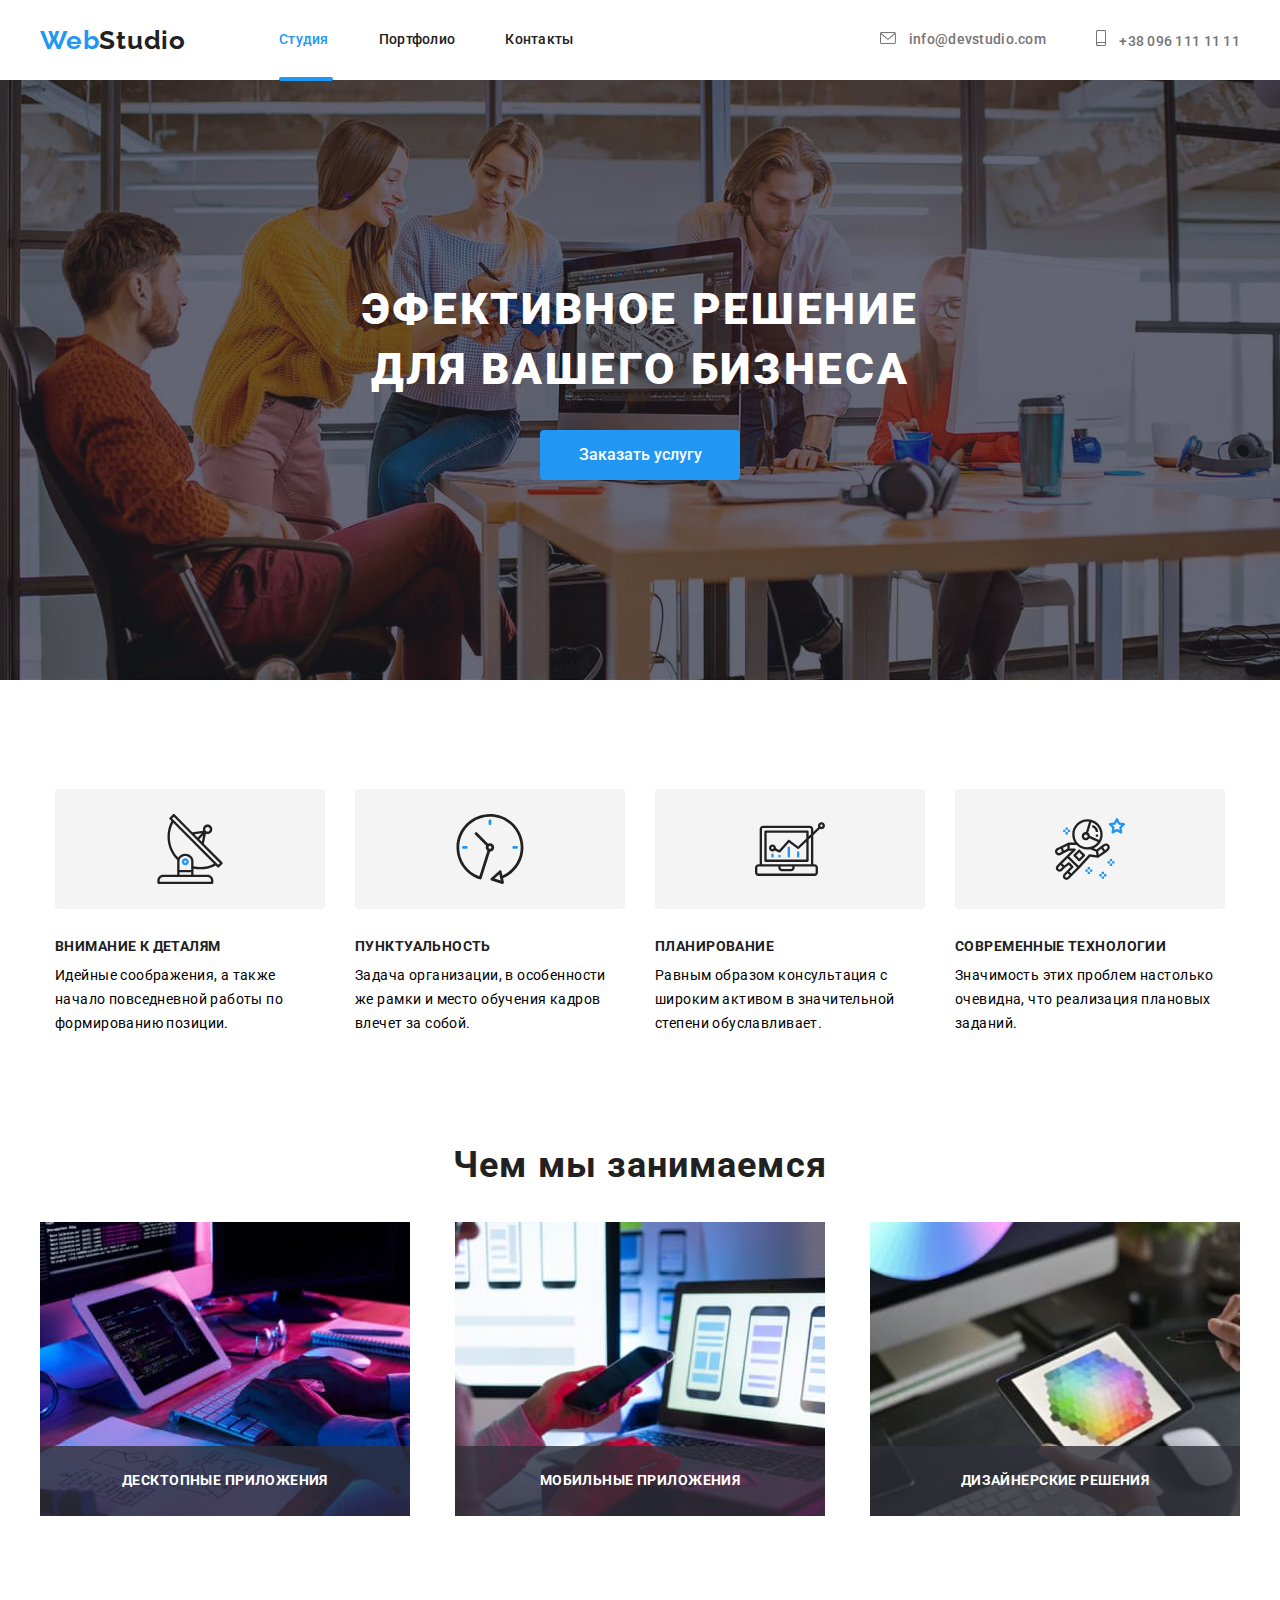
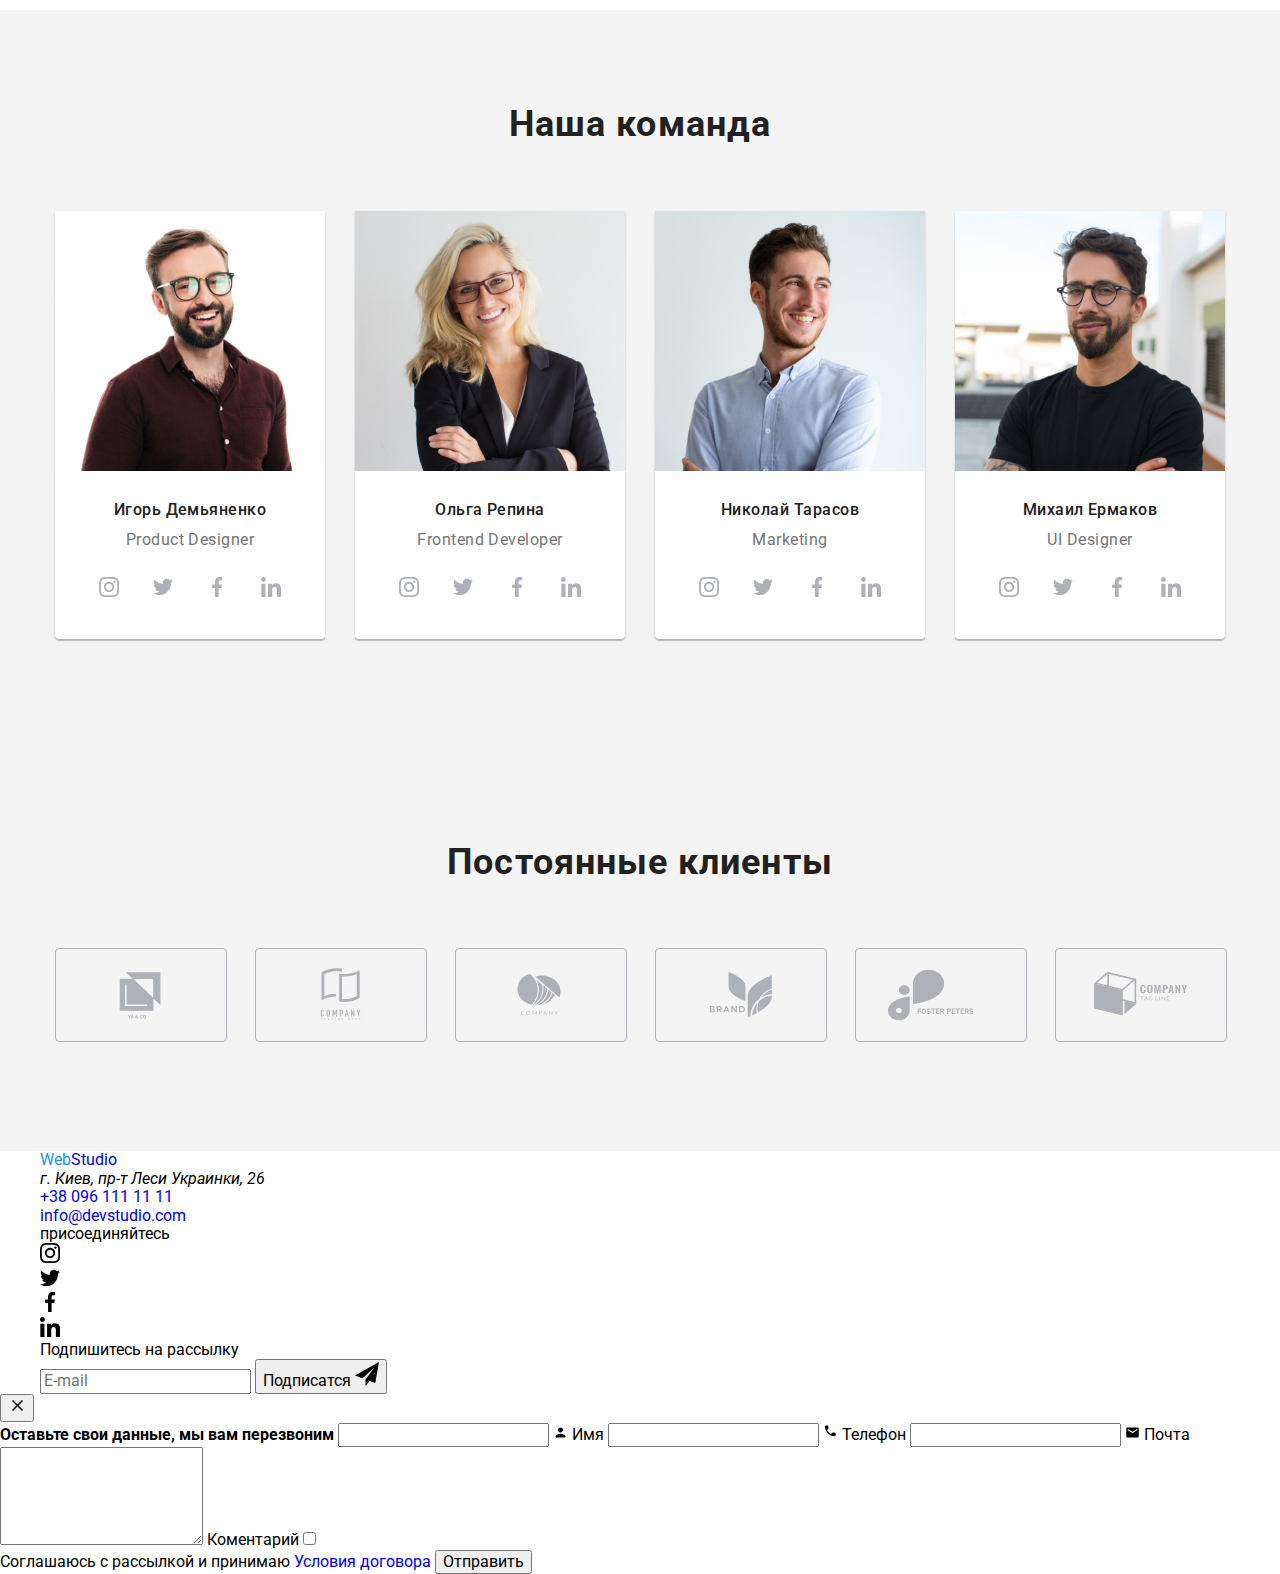
<file: index.html>
<!DOCTYPE html>
<html lang="ru">
<head>
    <meta charset="UTF-8">
    <meta http-equiv="X-UA-Compatible" content="IE=edge">
    <meta name="viewport" content="width=device-width, initial-scale=1.0">
    <link rel="preconnect" href="https://fonts.googleapis.com">
    <link rel="preconnect" href="https://fonts.gstatic.com" crossorigin>
    <link href="https://fonts.googleapis.com/css2?family=Raleway:wght@700&family=Roboto:wght@400;500;700;900&display=swap" rel="stylesheet">
    <link rel="stylesheet" href="./css/main.min.css">
    <title>WebStudio-Студия</title>
</head>
<body class="body">
    <!--шапка-->
    <header class="header">
        <div class="conteiner conteiner--flex">
            <nav class="nav">
                <a class="logo-one" href="./index.html"><span class="logo">Web</span>Studio</a>
        
                <ul class="nav__list">
                    <li class="nav__item">
                        <a class="nav__link nav__link--open" href="./index.html">Студия
                    </a>
                    </li>
                    <li class="nav__item">
                        <a class="nav__link" href="./portfolio.html">Портфолио
                        </a>
                    </li>
                    <li class="nav__item">
                        <a class="nav__link" href="#">Контакты
                        </a>
                    </li>
                </ul>        
            </nav>
                <ul class="contact__list">
                    <li class="contact__item">
                        <a class="contact__link" href="mailto:info@devstudio.com">
                            <svg class="contact__icon"    width="16" height="12" >
                                <use href="./img/symbol-defs.svg#icon-envelope"></use>
                            </svg>
                            info@devstudio.com
                        </a>
                    </li class="contact__item">
                    <li>
                        <a class="contact__link" href="tel:+380961111111">
                            <svg class="contact__icon" width="10" height="16">
                                <use href="./img/symbol-defs.svg#icon-smartphone"></use>
                            </svg>
                            +38 096 111 11 11
                        </a>
                    </li>
                </ul> 
        </div>
    </header>
    <main>
        <!--оглавление-->
        <section class="hero">
            <div class="conteiner">
                <h1 class="hero__text">
                    Эфективное решение <br> для вашего бизнеса
                </h1>
                <button class="hero__button" data-modal-open type="button">Заказать услугу</button>
            </div>
        </section>
        <!--список-->
        
            <section class="section">
                <div class="conteiner conteiner--flex-center">
                    <ul class="features">
                        <li class="features__item">
                            <div class="features__block">
                                <svg class="features__icon" width="70" height="70">
                                    <use href="./img/symbol-defs.svg#icon-antenna"></use>
                                </svg>
                            </div>
                            <h3 class="features__title">Внимание к деталям</h3>
                            <p class="features__text">Идейные соображения, а также начало повседневной работы по формированию позиции.</p>
                        </li>
                        <li class="features__item">
                            <div class="features__block">
                                <svg class="features__icon" width="70" height="70">
                                    <use href="./img/symbol-defs.svg#icon-clock"></use>
                                </svg>
                            </div>
                            <h3 class="features__title">Пунктуальность</h3>
                            <p class="features__text">Задача организации, в особенности же рамки и место обучения кадров влечет за собой.</p>
                        </li>
                        <li class="features__item">
                            <div class="features__block">
                                <svg class="features__icon" width="70" height="70">
                                    <use href="./img/symbol-defs.svg#icon-diagram"></use>
                                </svg>
                            </div>
                            <h3 class="features__title">Планирование</h3>
                            <p class="features__text">Равным образом консультация с широким активом в значительной степени обуславливает.</p>
                        </li>
                        <li class="features__item">
                            <div class="features__block">
                                <svg class="features__icon" width="70" height="70">
                                    <use href="./img/symbol-defs.svg#icon-astronaut"></use>
                                </svg>
                            </div>
                            <h3 class="features__title">Современные технологии</h3>
                            <p class="features__text">Значимость этих проблем настолько очевидна, что реализация плановых заданий.</p>
                        </li>
                    </ul>
                </div>
            </section>
        <section class="section section__no-pading-top">
            <div class="conteiner">
                <h2 class="section__tutle">Чем мы занимаемся</h2>
                <ul class="image__list">
                    <li class="image__item">
                        <div class="image__box">
                            <img src="./img/работа-с-компьютером.jpg" alt="Десктопные приложения" width="370">
                            <p class="image__text">Десктопные приложения</p>
                        </div>
                    </li>
                    <li class="image__item">
                        <div class="image__box">
                            <img src="./img/синхрнизация.jpg" alt="Мобильные приложения" width="370">
                            <p class="image__text">Мобильные приложения</p>
                    </div>
                    </li>
                    <li class="image__item">
                        <div class="image__box">
                            <img src="./img/графика.jpg" alt="Дизайнерские решения" width="370">
                            <p class="image__text">Дизайнерские решения</p>
                        </div>
                    </li>
                </ul>  
            </div> 
        </section>      
        <!--команда-->
        
         <section class="section members__section">
                <div class="conteiner members">
                    <h2 class="members__title">Наша команда</h2>
                    <ul class="members__list">
                        
                        <li class="members__item">
                            
                            <img class="members__image" src="./img/Демьяненко.jpg" alt="Игорь Демьяненко">
                            <div class="members__bar">
                                <h3 class="members__titul">Игорь Демьяненко</h3>
                                <p class="members__text">Product Designer</p>
                                <ul class="members social">
                                    <li class="social__item"><a class="social__link" href="#">
                                        <svg class="social__icon" width="20"  height="20">
                                            <use href="./img/symbol-defs.svg#icon-instagram"></use>
                                        </svg>
                                    </a>
                                    </li>
                                    <li class="social__item"><a class="social__link" href="#">
                                        <svg class="social__icon" width="20"  height="20">
                                            <use href="./img/symbol-defs.svg#icon-twitter"></use>
                                        </svg>
                                    </a>
                                    </li>
                                    <li class="social__item"><a class="social__link" href="#">
                                        <svg class="social__icon" width="20"  height="20">
                                            <use href="./img/symbol-defs.svg#icon-facebook"></use>
                                        </svg>
                                    </a>
                                        </li>
                                    <li class="social__item"><a class="social__link" href="#">
                                        <svg class="social__icon" width="20"  height="20">
                                            <use href="./img/symbol-defs.svg#icon-linkedin"></use>
                                        </svg>
                                    </a>
                                </li>
                                </ul>  
                            </div>           
                        </li>
                            <li class="members__item">
                                <img class="image" src="./img/Репина.jpg" alt="Ольга Репина" >
                                <div class="members__bar">
                                <h3 class="members__titul">Ольга Репина</h3>
                                <p class="members__text">Frontend Developer</p>
                                <ul class="social">
                                    <li class="social__item"><a class="social__link" href="#">
                                        <svg class="social__icon" width="20"  height="20">
                                            <use href="./img/symbol-defs.svg#icon-instagram"></use>
                                        </svg>
                                    </a>
                                    </li>
                                    <li class="social__item"><a class="social__link" href="#">
                                        <svg class="social__icon" width="20"  height="20">
                                            <use href="./img/symbol-defs.svg#icon-twitter"></use>
                                        </svg>
                                    </a>
                                    </li>
                                    <li class="social__item"><a class="social__link" href="#">
                                        <svg class="social__icon" width="20"  height="20">
                                            <use href="./img/symbol-defs.svg#icon-facebook"></use>
                                        </svg>
                                    </a>
                                        </li>
                                    <li class="social__item"><a class="social__link" href="#">
                                        <svg class="social__icon" width="20"  height="20">
                                            <use href="./img/symbol-defs.svg#icon-linkedin"></use>
                                        </svg>
                                    </a>
                                </li>
                                </ul>   
                            </div>         
                            </li>
                            <li class="members__item">
                                <img class="image" src="./img/Тарасов.jpg" alt="Николай Тарасов"> 
                                <div class="members__bar">
                                <h3 class="members__titul">Николай Тарасов</h3>
                                <p class="members__text">Marketing</p>   
                                <ul class="social">
                                    <li class="social__item"><a class="social__link" href="#">
                                        <svg class="social__icon" width="20"  height="20">
                                            <use href="./img/symbol-defs.svg#icon-instagram"></use>
                                        </svg>
                                    </a>
                                    </li>
                                    <li class="social__item"><a class="social__link" href="#">
                                        <svg class="social__icon" width="20"  height="20">
                                            <use href="./img/symbol-defs.svg#icon-twitter"></use>
                                        </svg>
                                    </a>
                                    </li>
                                    <li class="social__item"><a class="social__link" href="#">
                                        <svg class="social__icon" width="20"  height="20">
                                            <use href="./img/symbol-defs.svg#icon-facebook"></use>
                                        </svg>
                                    </a>
                                        </li>
                                    <li class="social__item"><a class="social__link" href="#">
                                        <svg class="social__icon" width="20"  height="20">
                                            <use href="./img/symbol-defs.svg#icon-linkedin"></use>
                                        </svg>
                                    </a>
                                </li>
                                </ul>     
                            </div>       
                            </li>
                            <li class="members__item">
                                <img class="image" src="./img/Ермаков.jpg" alt="Михаил Ермаков">
                                <div class="members__bar">
                                <h3 class="members__titul">Михаил Ермаков</h3>
                                <p class="members__text">UI Designer</p>
                                <ul class="social">
                                    <li class="social__item"><a class="social__link" href="#">
                                        <svg class="social__icon" width="20"  height="20">
                                            <use href="./img/symbol-defs.svg#icon-instagram"></use>
                                        </svg>
                                    </a>
                                    </li>
                                    <li class="social__item"><a class="social__link" href="#">
                                        <svg class="social__icon" width="20"  height="20">
                                            <use href="./img/symbol-defs.svg#icon-twitter"></use>
                                        </svg>
                                    </a>
                                    </li>
                                    <li class="social__item"><a class="social__link" href="#">
                                        <svg class="social__icon" width="20"  height="20">
                                            <use href="./img/symbol-defs.svg#icon-facebook"></use>
                                        </svg>
                                    </a>
                                        </li>
                                    <li class="social__item"><a class="social__link" href="#">
                                        <svg class="social__icon" width="20"  height="20">
                                            <use href="./img/symbol-defs.svg#icon-linkedin"></use>
                                        </svg>
                                    </a>
                                </li>
                                </ul>            
                            </div> 
                            </li>
                    </ul>
                </div>
        </section>
            <!-- клиенты -->
        <section class="section client__section">
                <div class="conteiner">
                <h2 class="client__titul">Постоянные клиенты</h2>
                <ul class="client__list">
                    <li class="client__item">
                        <a class="client__link" href="#">
                            <svg class="client__logo" width="106"  height="60">
                                <use href="./img/symbol-defs.svg#icon-Client"></use>
                            </svg>
                        </a>
                    </li>
                    <li class="client__item">
                        <a class="client__link" href="#">
                            <svg class="client__logo" width="106"  height="60">
                                <use href="./img/symbol-defs.svg#icon-Client1"></use>
                            </svg>
                        </a>
                    </li>
                    <li class="client__item">
                        <a class="client__link" href="#">
                            <svg class="client__logo" width="106"  height="60">
                                <use href="./img/symbol-defs.svg#icon-Client2"></use>
                            </svg>
                        </a>
                    </li>
                    <li class="client__item">
                        <a class="client__link" href="#">
                            <svg class="client__logo" width="106"  height="60">
                                <use href="./img/symbol-defs.svg#icon-Client3"></use>
                            </svg>
                        </a>
                    </li>
                    <li class="client__item">
                        <a class="client__link" href="#">
                            <svg class="client__logo" width="106"  height="60">
                                <use href="./img/symbol-defs.svg#icon-Client4"></use>
                            </svg>
                        </a>
                    </li>
                    <li class="client__item">
                        <a class="client__link" href="#">
                            <svg class="client__logo" width="106"  height="60">
                                <use href="./img/symbol-defs.svg#icon-Client5"></use>
                            </svg>
                        </a>
                    </li>
                </ul>
            </div>
        </section>
        
    </main>
    <!--контакты-->
    
        <footer class="footer">
            <div class="conteiner">
                <div class="footer__address">
                    <a class="footer__logo" href="./index.html"><span class="logo">Web</span>Studio</a>
                    <address>г. Киев, пр-т Леси Украинки, 26</address>
                    <ul class="footer__list">
                        <li class="footer__item">
                            <a class="footer__link" href="tel:+380961111111">+38 096 111 11 11</a>
                        </li>
                        <li class="footer__item">
                            <a class="footer__link" href="mailto:info@devstudio.com">info@devstudio.com</a>

                        </li>
                    </ul>
                </div>
                <div class="footer__set">
                    <p class="footer__soctitul">присоединяйтесь</p>
                    <ul class="footer__social">
                        <li class="social__item">
                            <a class="social__link" href="#">
                            <svg class="icon-footer" width="20"  height="20">
                                <use href="./img/symbol-defs.svg#icon-instagram"></use>
                            </svg>
                        </a>
                        </li>
                        <li class="social__item">
                            <a class="social__link" href="#">
                            <svg class="icon-footer" width="20"  height="20">
                                <use href="./img/symbol-defs.svg#icon-twitter"></use>
                            </svg>
                        </a>
                        </li>
                        <li class="social__item">
                            <a class="social__link" href="#">
                            <svg class="icon-footer" width="20"  height="20">
                                <use href="./img/symbol-defs.svg#icon-facebook"></use>
                            </svg>
                        </a>
                            </li>
                        <li class="social__item">
                            <a class="social__link" href="#">
                            <svg class="icon-footer" width="20"  height="20">
                                <use href="./img/symbol-defs.svg#icon-linkedin"></use>
                            </svg>
                        </a>
                    </li>
                    </ul> 
                </div>
                
                <label class="footer__field">
                    <p class="field__text">Подпишитесь на рассылку
                    </p>
                    <form class="field__conteiner">
                        <input class="field__input" type="email" name="email" placeholder="E-mail">
                        
                    
                        <button class="field__button" type="submit">Подписатся 
                            <svg class="icon__button" width="24"  height="24">
                                <use href="./img/symbol-defs.svg#icon-send"></use>
                            </svg>
                        </button>
                    </form>
                </label>
            </div>

        </footer>
<!-- modal-->
    <div class="backdrop is-hidden" data-modal>
        <div class="modal">
            <button class="modal__close" data-modal-close>
                <svg class="modal__icon-close" width= "18" height="18">
                    <use href="./img/symbol-defs.svg#icon-close-black"></use>
                </svg>
            </button>
            <form class="form" autocomplete="off" autocapitalize="none">
                <b class="form__titul">Оставьте свои данные, мы вам перезвоним</b>
                <label class="form__field">
                    <input class="form__input" type="text" name="name" placeholder=" ">
                    <svg class="form__icon" width= "15" height="15">
                        <use href="./img/symbol-defs.svg#icon-person-black"></use>
                    </svg>
                    <span class="form__text">Имя</span>
                </label>
                
                <label class="form__field">
                    
                    <input class="form__input" type="tel" name="tel" placeholder="   ">
                    <svg class="form__icon" width= "15" height="18">
                        <use href="./img/symbol-defs.svg#icon-phone-black"></use>
                    </svg>
                    
                    <span class="form__text">Телефон</span>
                </label>
                
                <label class="form__field">
                    <input class="form__input" type="email" name="email" placeholder="   ">
                    <svg class="form__icon" width= "15" height="15">
                        <use href="./img/symbol-defs.svg#icon-email-black"></use>
                    </svg>
                   
                    <span class="form__text">Почта</span>
                </label>
                <label class="form__field">
                    
                    <textarea class="form__coments" name="text" rows="5" placeholder="  "></textarea>
                    <span class="coments__text">Коментарий</span>
                </label>
                <label class="form__checkbox">
                    <input class="checkbox" type="checkbox">
                    <div class="checkbox-icon"></div>
                    <span class="checkbox__text">Соглашаюсь с рассылкой и принимаю 
                        <a class="checkbox__link" href="#">Условия договора</a>
                    </span>
                </label>
            
                <button class="form__button" type="submit">Отправить</button>
                
            </form>
            
            
        </div>

    
    </div>
    <script src="./js/modal.js"></script>
</body>
</html>
</file>
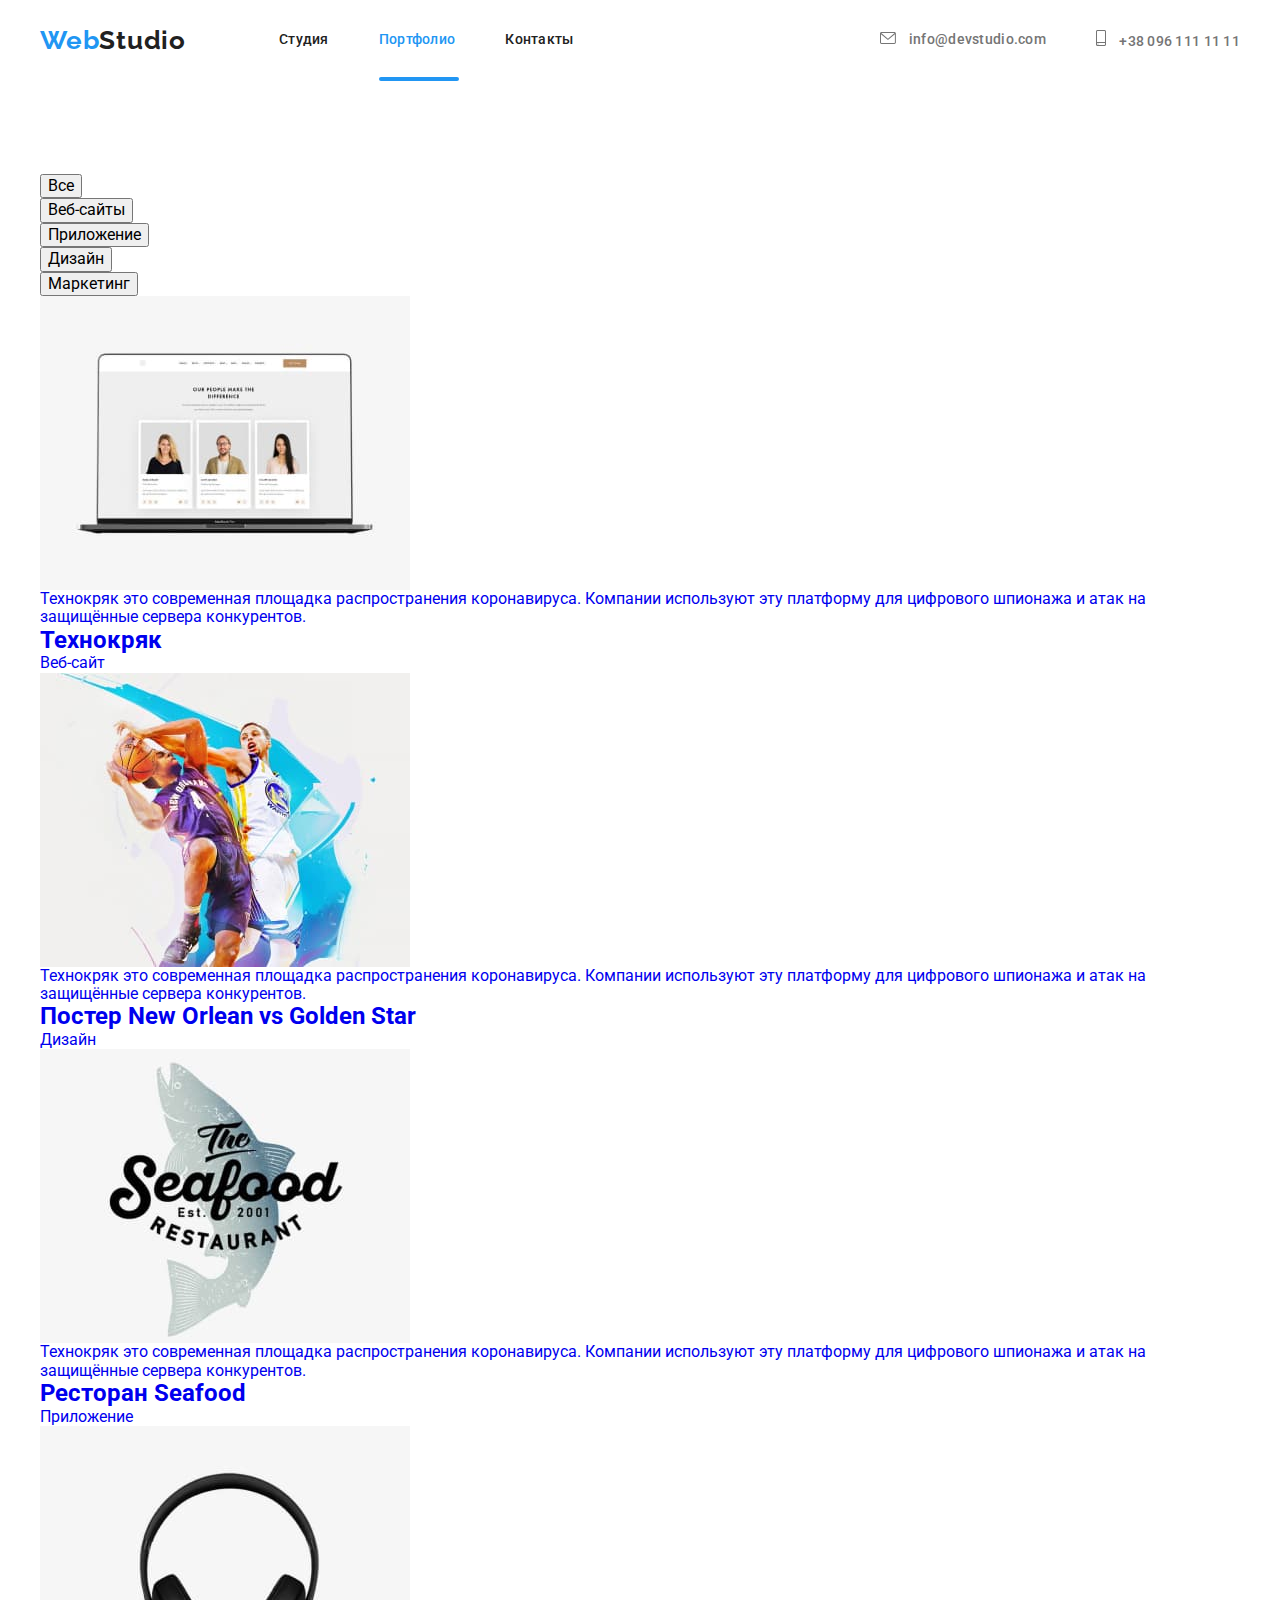
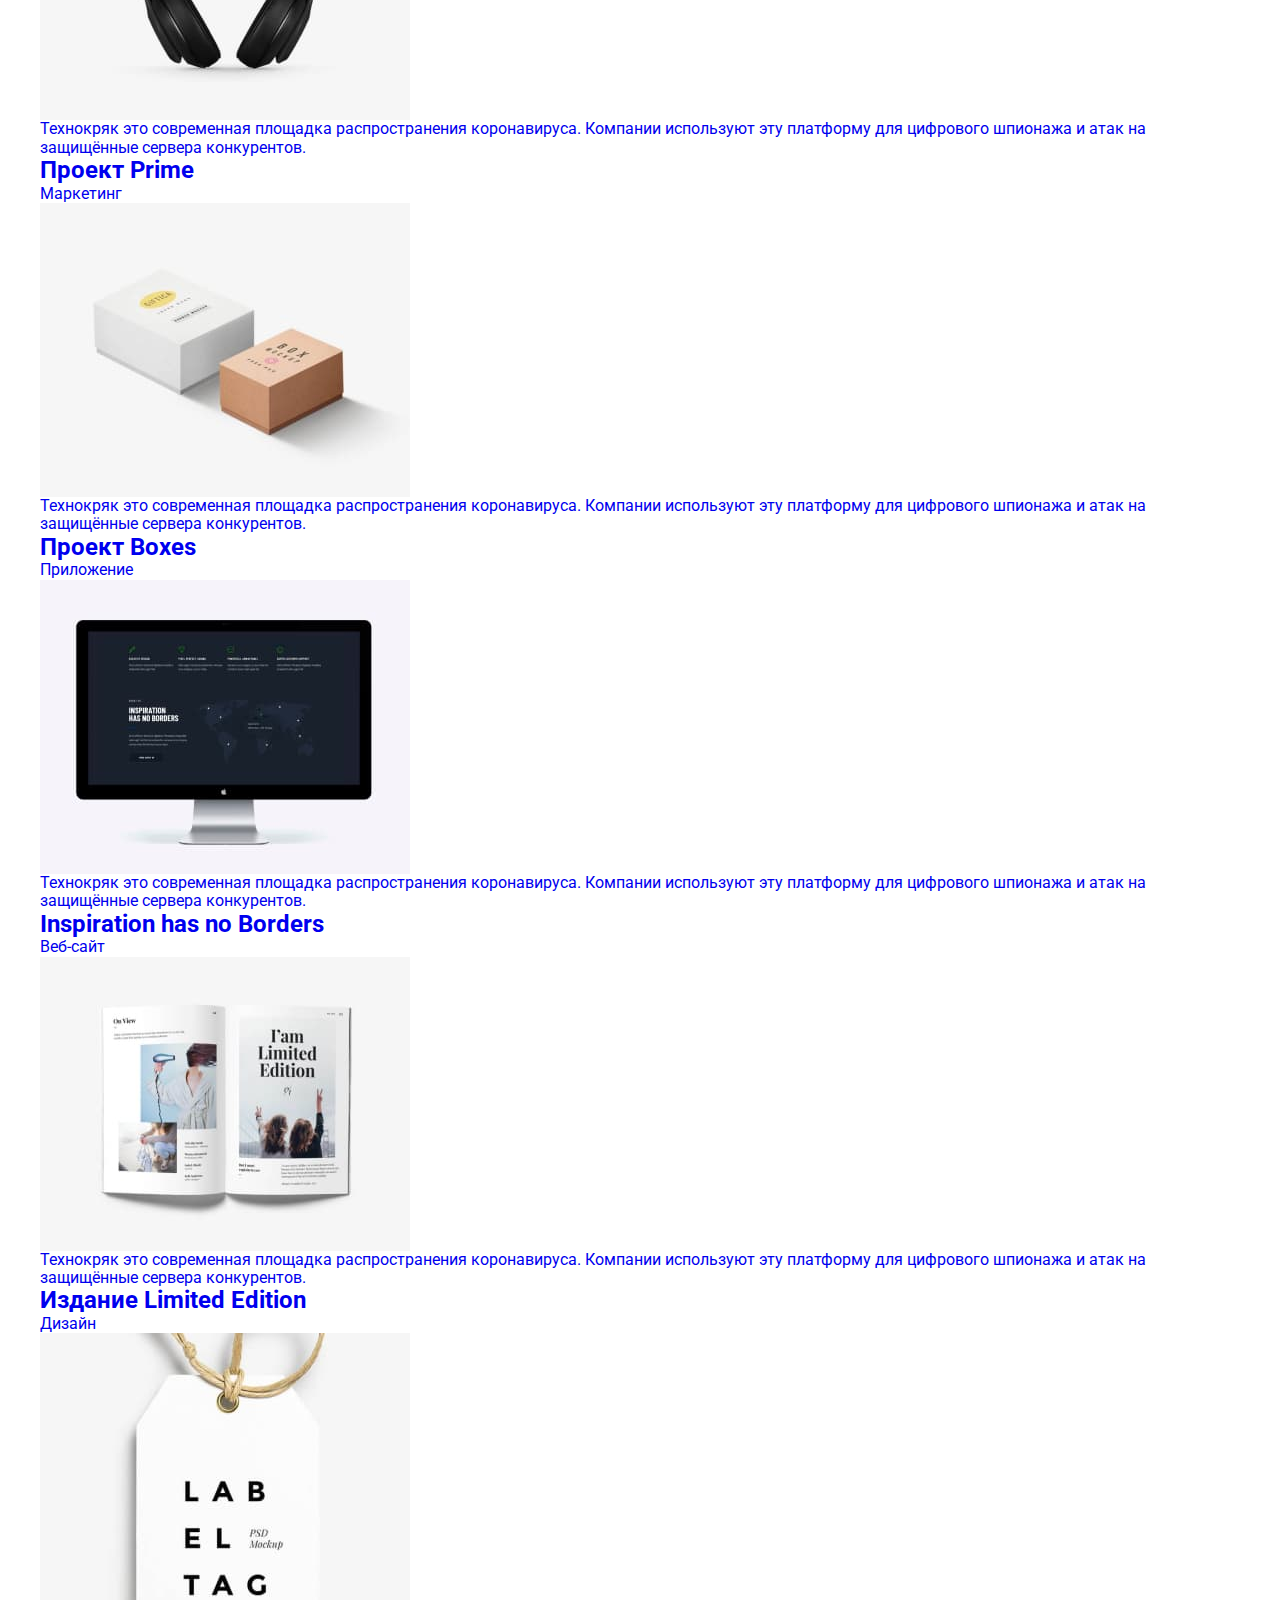
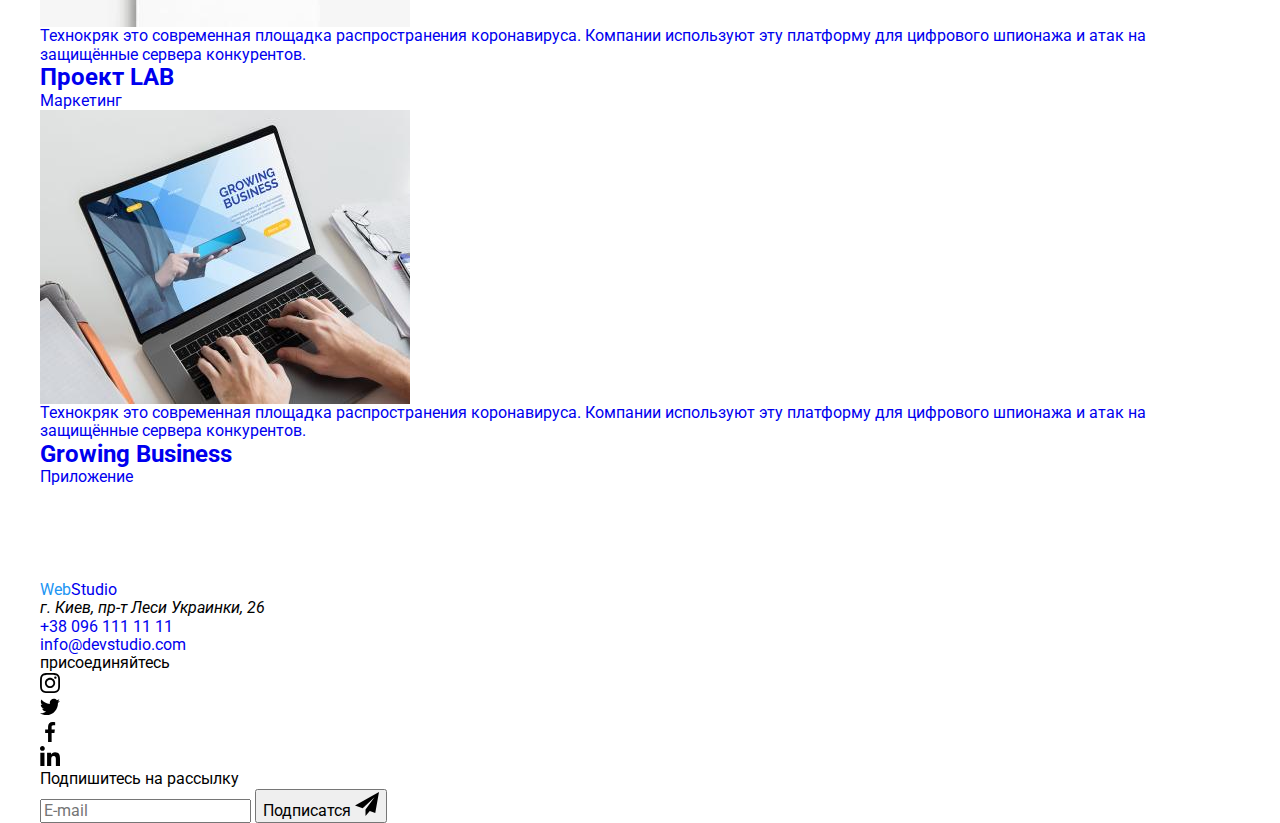
<file: portfolio.html>
<!DOCTYPE html>
<html lang="ru">
<head>
    <meta charset="UTF-8">
    <meta http-equiv="X-UA-Compatible" content="IE=edge">
    <meta name="viewport" content="width=device-width, initial-scale=1.0">
    <link rel="preconnect" href="https://fonts.googleapis.com">
    <link rel="preconnect" href="https://fonts.gstatic.com" crossorigin>
    <link href="https://fonts.googleapis.com/css2?family=Raleway:wght@700&family=Roboto:wght@400;500;700;900&display=swap" rel="stylesheet">
    <link rel="stylesheet" href="css/main.min.css">
    <title>WebStudio-Портфолио</title>
</head>
<body class="port-body">
    <!--шапка-->

    <header class="header">
        <div class="conteiner conteiner--flex">
            <nav class="nav">
                <a class="logo-one" href="./index.html"><span class="logo">Web</span>Studio</a>
        
                <ul class="nav__list">
                    <li class="nav__item">
                        <a class="nav__link" href="./index.html">Студия
                    </a>
                    </li>
                    <li class="nav__item">
                        <a class="nav__link nav__link--open" href="./portfolio.html">Портфолио
                        </a>
                    </li>
                    <li class="nav__item">
                        <a class="nav__link" href="#">Контакты
                        </a>
                    </li>
                </ul>        
            </nav>
                <ul class="contact__list">
                    <li class="contact__item">
                        <a class="contact__link" href="mailto:info@devstudio.com">
                            <svg class="contact__icon"    width="16" height="12" >
                                <use href="./img/symbol-defs.svg#icon-envelope"></use>
                            </svg>
                            info@devstudio.com
                        </a>
                    </li class="contact__item">
                    <li>
                        <a class="contact__link" href="tel:+380961111111">
                            <svg class="contact__icon" width="10" height="16">
                                <use href="./img/symbol-defs.svg#icon-smartphone"></use>
                            </svg>
                            +38 096 111 11 11
                        </a>
                    </li>
                </ul> 
        </div>
    </header>
    <main>
        <!--кнопки-->
        
        <section class="section port-section">
            <div class="conteiner">
                <h1 class="titul hiden"></h1>
                <ul class="filter">
                    <li class="filter__item"><button class="filter__button" type="button">Все</button></li>
                    <li class="filter__item"><button class="filter__button" type="button">Веб-сайты</button></li>
                    <li class="filter__item"><button class="filter__button" type="button">Приложение</button></li>
                    <li class="filter__item"><button class="filter__button" type="button">Дизайн</button></li>
                    <li class="filter__item"><button class="filter__button" type="button">Маркетинг</button></li>
                </ul>
        
                <ul class="galery">
                    <li class="galery__item"> 
                        <a class="galery__link" href="#">
                            <div class="galery__action">
                                <img class="galery__image" src="./img/технокряк.jpg" alt="Технокряк" width="370">
                                <p class="galery__action-text">Технокряк это современная площадка распространения коронавируса. Компании используют эту платформу для цифрового шпионажа и атак на защищённые сервера конкурентов.</p>
                            </div>
                                <div class="galery__image-box">
                                    <h2 class="galery__titul">Технокряк</h2>
                                    <p class="galery__text">Веб-сайт</p>
                                </div>
                        
                        </a>
                    </li>
                    <li class="galery__item">
                        <a class="galery__link" href="#">
                            <div class="galery__action">
                                <img class="galery__image" src="./img/постер-new-orlean-vs-golden-stars.jpg" alt="Постер-New-Orlean-vs-Golden-Stars" width="370">
                                <p class="galery__action-text">Технокряк это современная площадка распространения коронавируса. Компании используют эту платформу для цифрового шпионажа и атак на защищённые сервера конкурентов.</p>
                            </div>
                            <div class="galery__image-box">
                                <h2 class="galery__titul">Постер New Orlean vs Golden Star</h2>
                                <p class="galery__text">Дизайн</p>
                            </div>
                        </a>
                    </li>
                    <li class="galery__item">
                        <a class="galery__link" href="#">
                            <div class="galery__action">
                                <img class="galery__image" src="./img/ресторан-seafood.jpg" alt="Ресторан-Seafood" width="370">
                                <p class="galery__action-text">Технокряк это современная площадка распространения коронавируса. Компании используют эту платформу для цифрового шпионажа и атак на защищённые сервера конкурентов.</p>
                            </div>
                            <div class="galery__image-box">
                                <h2 class="galery__titul">Ресторан Seafood</h2>
                                <p class="galery__text">Приложение</p>
                            </div>
                        </a>
                    </li>
                    <li class="galery__item">
                        <a class="galery__link" href="#">
                            <div class="galery__action">
                                <img class="galery__image" src="./img/проэкт-Prime.jpg" alt="проэкт-Prime" width="370">
                                <p class="galery__action-text">Технокряк это современная площадка распространения коронавируса. Компании используют эту платформу для цифрового шпионажа и атак на защищённые сервера конкурентов.</p>
                            </div>
                            <div class="galery__image-box">
                                <h2 class="galery__titul">Проект Prime</h2>
                                <p class="galery__text">Маркетинг</p>
                            </div>
                        </a>
                    </li>
                    <li class="galery__item">
                        <a class="galery__link" href="#">
                            <div class="galery__action">
                                <img class="galery__image" src="./img/проэкт-boxes.jpg" alt="проэкт-boxes" width="370">
                                <p class="galery__action-text">Технокряк это современная площадка распространения коронавируса. Компании используют эту платформу для цифрового шпионажа и атак на защищённые сервера конкурентов.</p>
                            </div>
                            <div class="galery__image-box">
                                <h2 class="galery__titul">Проект Boxes</h2>
                                <p class="galery__text">Приложение</p>
                            </div>
                        </a>
                    </li>
                    <li class="galery__item">
                        <a class="galery__link" href="#">
                            <div class="galery__action">
                                <img class="galery__image" src="./img/inspiration-has-no-borders.jpg" alt="inspiration-has-no-borders" width="370">
                                <p class="galery__action-text">Технокряк это современная площадка распространения коронавируса. Компании используют эту платформу для цифрового шпионажа и атак на защищённые сервера конкурентов.</p>
                            </div>
                            <div class="galery__image-box">
                                <h2 class="galery__titul">Inspiration has no Borders</h2>
                                <p class="galery__text">Веб-сайт</p>
                            </div>
                        </a>
                    </li>
                    <li class="galery__item">
                        <a class="galery__link" href="#">
                            <div class="galery__action">
                                <img class="galery__image" src="./img/издание-limited-edition.jpg" alt="издание-limited-edition" width="370">
                                <p class="galery__action-text">Технокряк это современная площадка распространения коронавируса. Компании используют эту платформу для цифрового шпионажа и атак на защищённые сервера конкурентов.</p>
                            </div>
                            <div class="galery__image-box">
                                <h2 class="galery__titul">Издание Limited Edition</h2>
                                <p class="galery__text">Дизайн</p>
                            </div>
                        </a>
                    </li>
                    <li class="galery__item">
                        <a class="galery__link" href="#">
                            <div class="galery__action">
                                <img class="galery__image" src="./img/проэкт-lab.jpg" alt="проэкт-lab" width="370">
                                <p class="galery__action-text">Технокряк это современная площадка распространения коронавируса. Компании используют эту платформу для цифрового шпионажа и атак на защищённые сервера конкурентов.</p>
                            </div>
                            <div class="galery__image-box">
                                <h2 class="galery__titul">Проект LAB</h2>
                                <p class="galery__text">Маркетинг</p>
                            </div>
                        </a>
                    </li>
                    <li class="galery__item">
                        <a class="galery__link" href="#">
                            <div class="galery__action">
                                <img class="galery__image" src="./img/growing-buseness.jpg" alt="growing-buseness" width="370">
                                <p class="galery__action-text">Технокряк это современная площадка распространения коронавируса. Компании используют эту платформу для цифрового шпионажа и атак на защищённые сервера конкурентов.</p>
                            </div>
                            <div class="galery__image-box">
                                <h2 class="galery__titul">Growing Business</h2>
                                <p class="galery__text">Приложение</p>
                            </div>
                        </a>
                    </li>
                </ul>
            </div>
        </section>
        
    </main>
    <!--контакты-->
    <footer class="footer">
        <div class="conteiner">
            <div class="footer__address">
                <a class="footer__logo" href="./index.html"><span class="logo">Web</span>Studio</a>
                <address>г. Киев, пр-т Леси Украинки, 26</address>
                <ul class="footer__list">
                    <li class="footer__item">
                        <a class="footer__link" href="tel:+380961111111">+38 096 111 11 11</a>
                    </li>
                    <li class="footer__item">
                        <a class="footer__link" href="mailto:info@devstudio.com">info@devstudio.com</a>

                    </li>
                </ul>
            </div>
            <div class="footer__set">
                <p class="footer__soctitul">присоединяйтесь</p>
                <ul class="footer__social">
                    <li class="social__item">
                        <a class="social__link" href="#">
                        <svg class="icon-footer" width="20"  height="20">
                            <use href="./img/symbol-defs.svg#icon-instagram"></use>
                        </svg>
                    </a>
                    </li>
                    <li class="social__item">
                        <a class="social__link" href="#">
                        <svg class="icon-footer" width="20"  height="20">
                            <use href="./img/symbol-defs.svg#icon-twitter"></use>
                        </svg>
                    </a>
                    </li>
                    <li class="social__item">
                        <a class="social__link" href="#">
                        <svg class="icon-footer" width="20"  height="20">
                            <use href="./img/symbol-defs.svg#icon-facebook"></use>
                        </svg>
                    </a>
                        </li>
                    <li class="social__item">
                        <a class="social__link" href="#">
                        <svg class="icon-footer" width="20"  height="20">
                            <use href="./img/symbol-defs.svg#icon-linkedin"></use>
                        </svg>
                    </a>
                </li>
                </ul> 
            </div>
            
            <label class="footer__field">
                <p class="field__text">Подпишитесь на рассылку
                </p>
                <form class="field__conteiner">
                    <input class="field__input" type="email" name="email" placeholder="E-mail">
                    
                
                    <button class="field__button" type="submit">Подписатся 
                        <svg class="icon__button" width="24"  height="24">
                            <use href="./img/symbol-defs.svg#icon-send"></use>
                        </svg>
                    </button>
                </form>
            </label>
        </div>

    </footer>
</body>
</html>
</file>
<file: css/main.min.css>
/*! normalize.css v8.0.1 | MIT License | github.com/necolas/normalize.css */html{line-height:1.15;-webkit-text-size-adjust:100%}body{margin:0}main{display:block}h1{font-size:2em;margin:0.67em 0}hr{box-sizing:content-box;height:0;overflow:visible}pre{font-family:monospace, monospace;font-size:1em}a{background-color:transparent}abbr[title]{border-bottom:none;text-decoration:underline;text-decoration:underline dotted}b,strong{font-weight:bolder}code,kbd,samp{font-family:monospace, monospace;font-size:1em}small{font-size:80%}sub,sup{font-size:75%;line-height:0;position:relative;vertical-align:baseline}sub{bottom:-0.25em}sup{top:-0.5em}img{border-style:none}button,input,optgroup,select,textarea{font-family:inherit;font-size:100%;line-height:1.15;margin:0}button,input{overflow:visible}button,select{text-transform:none}button,[type="button"],[type="reset"],[type="submit"]{-webkit-appearance:button}button::-moz-focus-inner,[type="button"]::-moz-focus-inner,[type="reset"]::-moz-focus-inner,[type="submit"]::-moz-focus-inner{border-style:none;padding:0}button:-moz-focusring,[type="button"]:-moz-focusring,[type="reset"]:-moz-focusring,[type="submit"]:-moz-focusring{outline:1px dotted ButtonText}fieldset{padding:0.35em 0.75em 0.625em}legend{box-sizing:border-box;color:inherit;display:table;max-width:100%;padding:0;white-space:normal}progress{vertical-align:baseline}textarea{overflow:auto}[type="checkbox"],[type="radio"]{box-sizing:border-box;padding:0}[type="number"]::-webkit-inner-spin-button,[type="number"]::-webkit-outer-spin-button{height:auto}[type="search"]{-webkit-appearance:textfield;outline-offset:-2px}[type="search"]::-webkit-search-decoration{-webkit-appearance:none}::-webkit-file-upload-button{-webkit-appearance:button;font:inherit}details{display:block}summary{display:list-item}template{display:none}[hidden]{display:none}.conteiner{margin-left:auto;margin-right:auto}@media screen and (min-width: 480px){.conteiner{min-width:480px}}@media screen and (min-width: 768px){.conteiner{min-width:768px}.conteiner--flex{display:flex}.conteiner--flex-center{justify-content:center}}@media screen and (min-width: 768px) and (min-width: 1200px){.conteiner{width:1200px}}.section{padding-top:60px;padding-bottom:60px}@media screen and (min-width: 1200px){.section{padding-top:94px;padding-bottom:94px}}.section.section__no-pading-top{padding-top:0}ul{padding:0;margin:0;list-style:none}body{font-family:Roboto;font-style:normal;background-color:var(--primary-bg-color);color:var(--primary-text-color)}a{text-decoration:none}h1,h2,h3,h4,h5,p,ul{margin:0}img{display:block;max-width:100%;height:auto}@media screen and (min-width: 768px){.nav{display:flex}}.logo-one{display:inline-block;font-family:Raleway;font-weight:700;font-size:26px;line-height:1.19;letter-spacing:0.03em;color:#212121;transition-property:color;transition-duration:250ms;transition-timing-function:cubic-bezier(0.4, 0, 0.2, 1)}.logo-one:hover,.logo-one:focus{color:#2196F3}@media screen and (max-width: 767px){.logo-one{padding:16px}}@media screen and (min-width: 768px){.logo-one{display:flex;justify-content:center;align-items:center;padding-right:88px}}@media screen and (min-width: 1200px){.logo-one{padding-right:93px}}.logo{color:#2196F3}.nav__list{display:flex;margin:0px;padding:0px;text-align:center;align-items:center}.nav__list .nav__item:not(:last-child){margin-right:50px}.nav__link{display:inline-block;padding:32px 0;font-weight:500;font-size:14px;line-height:1.14;letter-spacing:0.02em;color:#212121;transition-property:color;transition-duration:250ms;transition-timing-function:cubic-bezier(0.4, 0, 0.2, 1)}.nav__link:focus,.nav__link:hover{color:#2196F3}@media screen and (max-width: 767px){.nav__link{display:none}}.nav__link--open{position:relative;color:#2196F3}.nav__link--open::after{content:'';position:absolute;bottom:-1px;left:0;width:100%;height:0;border:2px solid #2196F3;border-radius:2px}.contact__icon{margin-right:10px;fill:currentColor}@media screen and (max-width: 767px){.contact__list{display:none}}@media screen and (min-width: 768px){.contact__list{display:flex;margin-left:auto;flex-direction:column;justify-content:space-evenly}}@media screen and (min-width: 1200px){.contact__list{flex-direction:row;align-items:center}}.contact__item:not(:last-child){margin-left:auto;margin-right:50px;display:flex;align-items:center}.contact__link{font-weight:500;font-size:14px;line-height:1.14;letter-spacing:0.02em;color:#757575;transition-property:color, fill;transition-duration:250ms;transition-timing-function:cubic-bezier(0.4, 0, 0.2, 1)}.contact__link:hover,.contact__link:focus{color:#2196F3;fill:#2196F3}@media screen and (min-width: 1200px){.contact__link{padding:32px 0}}.header__contact{display:flex;align-items:center;margin-left:auto}.hero .conteiner{display:flex;flex-direction:column;align-items:center}.hero{display:flex;justify-content:center;align-items:center;padding:200px 0;background-color:#2F303A;background-image:linear-gradient(rgba(47,48,58,0.4), rgba(47,48,58,0.4)),url(../img/bgimg.jpg);background-size:cover;background-position:center;background-repeat:no-repeat}.hero__text{font-weight:900;text-align:center;letter-spacing:0.06em;text-transform:uppercase;color:#fff;margin-bottom:30px}@media screen and (max-width: 1199px){.hero__text{font-size:26px;line-height:1.61}}@media screen and (min-width: 1200px){.hero__text{font-size:44px;line-height:1.36}}.hero__button{padding:10px 0px;cursor:pointer;text-align:center;border:none;border-radius:4px;min-width:200px;font-weight:500;font-size:16px;line-height:1.87;background-color:#2196F3;color:#fff}.features{margin-right:auto;margin-left:auto;font-weight:bold;font-size:14px;line-height:1.14;letter-spacing:0.03em;text-transform:uppercase}@media screen and (min-width: 480px){.features{display:inline-block;margin-right:auto;margin-left:auto}}@media screen and (min-width: 768px){.features{display:flex;flex-wrap:wrap}}.features__item{margin:15px}@media screen and (max-width: 767px){.features__item{max-width:450px}}@media screen and (min-width: 768px){.features__item{width:calc((100% - 4 * 15px) / 2)}}@media screen and (min-width: 1200px){.features__item{width:270px}}.features__block{display:flex;justify-content:center;align-items:center;height:120px;margin-bottom:30px;background-color:#F5F4F4;border-radius:4px}.features__icon{background-repeat:no-repeat;background-position:center}.features__title{font-size:14px;line-height:1.14;letter-spacing:0.03em;text-transform:uppercase;color:#212121}.features__text{margin-top:10px;font-weight:normal;font-size:14px;line-height:1.71;letter-spacing:0.03em;text-transform:none}.image{padding-top:0;display:flex;position:relative}.section__tutle{margin-bottom:35px;font-weight:bold;font-size:36px;line-height:1.16;text-align:center;letter-spacing:0.03em;color:#212121}@media screen and (max-width: 1199px){.section__tutle{display:none}}.image__box{position:relative}.image__list{display:flex;padding-bottom:-4px;justify-content:space-between}.image__list:not(:last-child){margin-right:30px}@media screen and (max-width: 1199px){.image__list{display:none}}.image__text{display:flex;justify-content:space-evenly;align-items:center;position:absolute;width:100%;height:70px;bottom:0;left:0;font-weight:700;font-size:14px;line-height:1.14;letter-spacing:0.03em;text-transform:uppercase;color:#fff;background:rgba(47,48,58,0.8)}.members__section{background-color:#F5F4F4}.members__title{font-weight:700;font-size:36px;line-height:1.16;text-align:center;letter-spacing:0.03em;color:#212121}@media screen and (min-width: 768px){.members__list{display:flex;flex-wrap:wrap;margin-top:50px}}.members__bar{padding-top:30px;padding-bottom:30px}.members__item{background-color:#fff;box-shadow:0px 1px 3px rgba(0,0,0,0.12),0px 1px 1px rgba(255,233,233,0.14),0px 2px 1px rgba(0,0,0,0.2);border-radius:0px 0px 4px 4px}@media screen and (min-width: 480px){.members__item{width:450px;margin-left:auto;margin-right:auto}}@media screen and (min-width: 768px){.members__item{display:flex;flex-wrap:wrap;justify-content:center;margin:15px;width:calc((100% - 4 * 15px)/2)}}@media screen and (min-width: 1200px){.members__item{width:270px}}.members__titul{font-weight:500;font-size:16px;line-height:1.18;text-align:center;letter-spacing:0.03em;color:#212121}.members__text{margin-top:10px;font-weight:normal;font-size:16px;line-height:19px;text-align:center;letter-spacing:0.03em;color:#757575}.members__item .social{display:flex;justify-content:center;margin-top:16px;list-style:none}.members__item .social__item:not(:last-child){margin-right:10px}.members__item .social__link{display:flex;align-items:center;justify-content:center;width:44px;height:44px;border-radius:50%;background-color:inherit;transition-property:background-color , fill;transition-duration:250ms;transition-timing-function:cubic-bezier(0.4, 0, 0.2, 1)}.members__item .social__link:hover,.members__item .social__link:focus{background-color:#2196F3}.members__item .social__link:hover svg,.members__item .social__link:focus svg{fill:#fff}.members__item .social__icon{fill:#afb1b8;transition-property:background-color, fill;transition-duration:250ms;transition-timing-function:cubic-bezier(0.4, 0, 0.2, 1)}.client__section{color:#212121;background-color:#F5F4F4}.client__titul{font-weight:bold;font-size:36px;line-height:1.16;text-align:center;letter-spacing:0.03em}.client__list{margin-top:50px;display:flex;flex-wrap:wrap;justify-content:center;align-items:center;border:none}.client__item{margin:15px}@media screen and (min-width: 480px){.client__item{width:210px}}@media screen and (min-width: 768px){.client__item{width:226px}}@media screen and (min-width: 1200px){.client__item{width:170px}}.client__link{display:flex;align-items:center;justify-content:center;width:170px;height:92px;border:1px solid #AFB1B8;border-radius:4px;fill:#AFB1B8;transition-property:fill, border-color;transition-duration:250ms;transition-timing-function:cubic-bezier(0.4, 0, 0.2, 1)}.client__link:hover,.client__link:focus{fill:#2196F3;border-color:#2196F3}
/*# sourceMappingURL=main.min.css.map */
</file>
